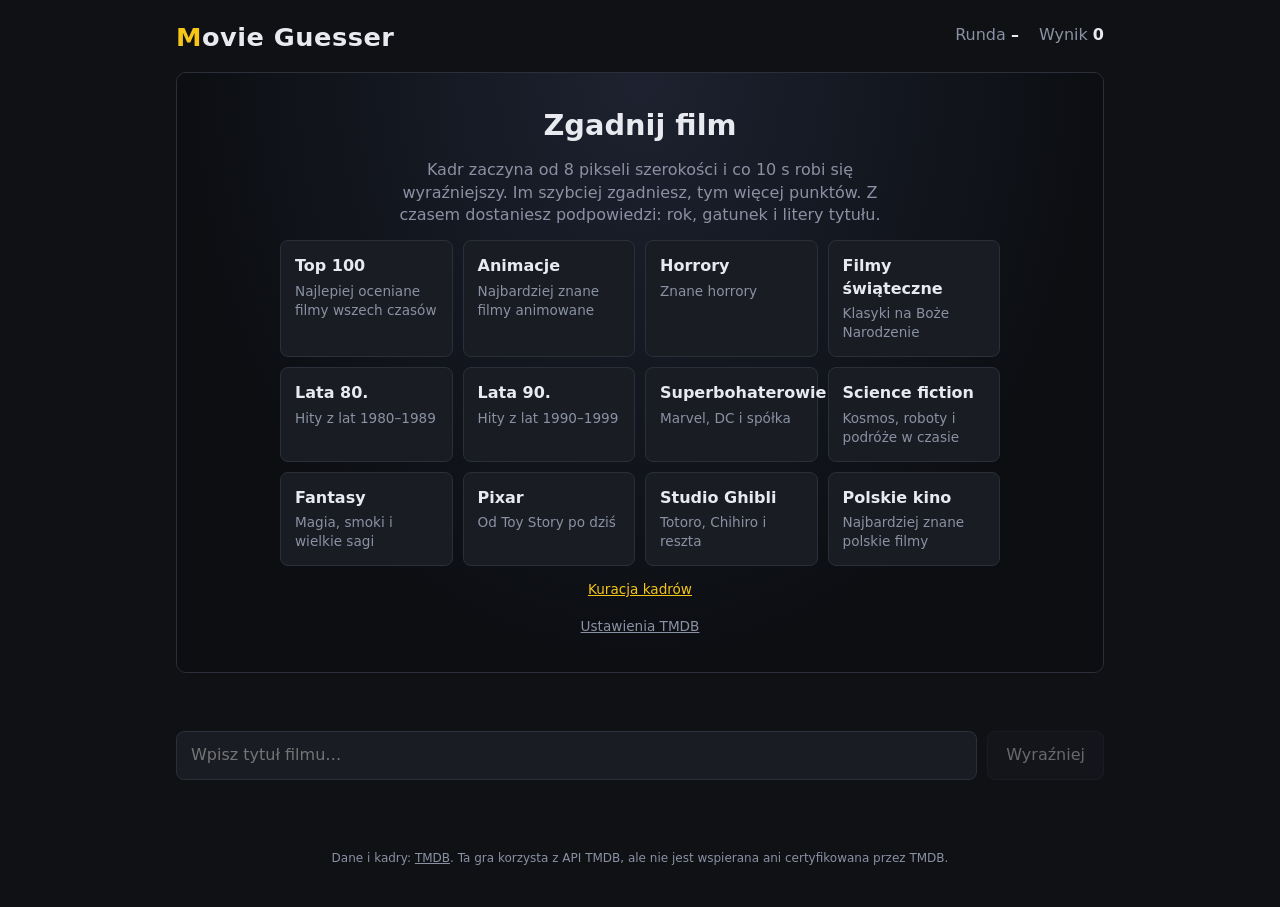
<file: index.html>
<!doctype html>
<html lang="pl">
<head>
  <meta charset="utf-8">
  <meta name="viewport" content="width=device-width, initial-scale=1">
  <title>Movie Guesser</title>
  <link rel="icon" href="data:image/svg+xml,%3Csvg xmlns='http://www.w3.org/2000/svg' viewBox='0 0 4 4'%3E%3Crect width='4' height='4' fill='%230f1115'/%3E%3Crect x='1' y='0' width='1' height='1' fill='%23f5c518'/%3E%3Crect x='2' y='1' width='1' height='1' fill='%23f5c518'/%3E%3Crect x='0' y='2' width='1' height='1' fill='%233ecf8e'/%3E%3Crect x='3' y='3' width='1' height='1' fill='%23ff5c5c'/%3E%3Crect x='1' y='2' width='2' height='1' fill='%238a91a3'/%3E%3C/svg%3E">
  <link rel="stylesheet" href="style.css">
</head>
<body>
  <main class="app">
    <header class="top">
      <h1>Movie Guesser</h1>
      <div class="stats">
        <span id="cat"></span>
        <span>Runda <b id="round">–</b></span>
        <span>Wynik <b id="score">0</b></span>
      </div>
    </header>

    <section class="stage menu">
      <canvas id="screen" width="960" height="540"></canvas>
      <canvas id="ghost" aria-hidden="true"></canvas>
      <div class="overlay" id="overlay"></div>
      <div class="level">
        <div class="level-bar"><div id="level-fill"></div></div>
        <span id="level-label"></span>
      </div>
    </section>

    <ul class="hints" id="hints"></ul>

    <section class="guess" id="guess-area">
      <div class="combo">
        <input id="guess" type="text" autocomplete="off" spellcheck="false"
               placeholder="Wpisz tytuł filmu…" aria-autocomplete="list" aria-controls="suggestions">
        <ul id="suggestions" role="listbox" hidden></ul>
      </div>
      <button id="skip" type="button" title="Przejdź od razu do wyraźniejszego obrazu (mniej punktów)">Wyraźniej</button>
    </section>

    <p class="feedback" id="feedback"></p>
    <ul class="history" id="history"></ul>

    <footer class="credit">
      Dane i kadry: <a href="https://www.themoviedb.org/" target="_blank" rel="noopener">TMDB</a>.
      Ta gra korzysta z API TMDB, ale nie jest wspierana ani certyfikowana przez TMDB.
    </footer>
  </main>

  <script src="config.js"></script>
  <script src="tmdb.js"></script>
  <script src="categories.js"></script>
  <script src="movies.js"></script>
  <script src="game.js"></script>
</body>
</html>
</file>
<file: style.css>
:root {
  --bg: #0f1115;
  --panel: #191c23;
  --line: #2a2f3a;
  --text: #e8eaf0;
  --muted: #8a91a3;
  --accent: #f5c518;
  --good: #3ecf8e;
  --bad: #ff5c5c;
}

* { box-sizing: border-box; }

body {
  margin: 0;
  min-height: 100vh;
  background: var(--bg);
  color: var(--text);
  font: 16px/1.4 system-ui, -apple-system, "Segoe UI", Roboto, sans-serif;
}

.app {
  max-width: 960px;
  margin: 0 auto;
  padding: 20px 16px 40px;
}

.top {
  display: flex;
  align-items: baseline;
  justify-content: space-between;
  gap: 12px;
  margin-bottom: 16px;
}

h1 {
  margin: 0;
  font-size: 1.6rem;
  letter-spacing: .02em;
}
h1::first-letter { color: var(--accent); }

.stats { display: flex; gap: 20px; color: var(--muted); }
.stats b { color: var(--text); font-variant-numeric: tabular-nums; }

.stage {
  position: relative;
  background: #000;
  border: 1px solid var(--line);
  border-radius: 10px;
  overflow: hidden;
}

canvas {
  display: block;
  width: 100%;
  height: auto;
  image-rendering: pixelated;
}

.overlay {
  position: absolute;
  inset: 0;
  display: none;
  flex-direction: column;
  align-items: center;
  justify-content: center;
  gap: 14px;
  padding: 20px;
  text-align: center;
  background: rgba(10, 12, 16, .82);
}
.overlay.show { display: flex; }
.overlay h2 { margin: 0; font-size: 1.8rem; }
.overlay p { margin: 0; color: var(--muted); max-width: 520px; }
.overlay code { color: var(--accent); }

.level {
  position: absolute;
  left: 12px;
  right: 12px;
  bottom: 10px;
  display: flex;
  align-items: center;
  gap: 10px;
  font-size: .8rem;
  color: #fff;
  text-shadow: 0 1px 2px #000;
}
.level-bar {
  flex: 1;
  height: 6px;
  background: rgba(255, 255, 255, .2);
  border-radius: 3px;
  overflow: hidden;
}
#level-fill {
  height: 100%;
  width: 0;
  background: var(--accent);
  transition: width .2s linear;
}

.guess {
  display: flex;
  gap: 10px;
  margin-top: 16px;
}

.combo { position: relative; flex: 1; }

input, button {
  font: inherit;
  color: var(--text);
  border-radius: 8px;
  border: 1px solid var(--line);
}

input {
  width: 100%;
  padding: 12px 14px;
  background: var(--panel);
  outline: none;
}
input:focus { border-color: var(--accent); }

button {
  padding: 12px 18px;
  background: var(--panel);
  cursor: pointer;
  white-space: nowrap;
}
button:hover { border-color: var(--accent); }
button.primary {
  background: var(--accent);
  border-color: var(--accent);
  color: #111;
  font-weight: 600;
}
button:disabled { opacity: .4; cursor: default; }

#suggestions {
  position: absolute;
  left: 0;
  right: 0;
  bottom: calc(100% + 6px);
  z-index: 5;
  margin: 0;
  padding: 4px;
  list-style: none;
  max-height: 280px;
  overflow-y: auto;
  background: var(--panel);
  border: 1px solid var(--line);
  border-radius: 8px;
  box-shadow: 0 -8px 24px rgba(0, 0, 0, .4);
}
#suggestions li {
  padding: 8px 10px;
  border-radius: 6px;
  cursor: pointer;
}
#suggestions li.active, #suggestions li:hover { background: #262b36; }
#suggestions .year { color: var(--muted); margin-left: 6px; }
#suggestions mark { background: none; color: var(--accent); }

.feedback { min-height: 1.4em; margin: 12px 2px 0; color: var(--muted); }
.feedback.good { color: var(--good); }
.feedback.bad { color: var(--bad); }

.history {
  display: flex;
  flex-wrap: wrap;
  gap: 6px;
  margin: 8px 0 0;
  padding: 0;
  list-style: none;
}
.history li {
  padding: 4px 10px;
  border-radius: 999px;
  font-size: .85rem;
  background: rgba(255, 92, 92, .12);
  color: var(--bad);
  text-decoration: line-through;
}

@media (max-width: 560px) {
  .top { flex-direction: column; align-items: flex-start; }
  .guess { flex-direction: column; }
}
.level[hidden] { display: none; }

.overlay.reveal {
  justify-content: flex-end;
  background: linear-gradient(transparent 35%, rgba(10, 12, 16, .92));
}
.overlay a { color: var(--accent); }
.overlay .small { font-size: .85rem; }
.overlay .error { color: var(--bad); }

.key-form {
  display: flex;
  gap: 8px;
  width: 100%;
  max-width: 460px;
}
.key-form input { flex: 1; }

button.link {
  padding: 4px;
  border: none;
  background: none;
  color: var(--muted);
  text-decoration: underline;
  font-size: .85rem;
}
button.link:hover { color: var(--text); }


.categories {
  display: grid;
  grid-template-columns: repeat(auto-fit, minmax(170px, 1fr));
  gap: 10px;
  width: 100%;
  max-width: 720px;
}
.category {
  display: flex;
  flex-direction: column;
  gap: 4px;
  padding: 14px;
  text-align: left;
  white-space: normal;
}
.category span { color: var(--muted); font-size: .85rem; }

/* ---- ekran menu: nakładka zamiast obrazu ---- */
.stage { transition: box-shadow .3s, border-color .3s; }
.stage.menu canvas, .stage.menu .level { display: none; }
.stage.menu .overlay {
  position: static;
  min-height: 420px;
  padding: 32px 20px;
  background: radial-gradient(ellipse at top, #1d2230, #0c0e12 70%);
}
.overlay.cover { background: rgba(10, 12, 16, .92); }
.stage.won { border-color: var(--good); box-shadow: 0 0 0 1px var(--good), 0 0 40px rgba(62, 207, 142, .25); }
.stage.lost { border-color: var(--bad); }

#ghost {
  position: absolute;
  inset: 0;
  width: 100%;
  height: 100%;
  opacity: 0;
  transition: opacity .45s ease;
  pointer-events: none;
}

.overlay h2.good { color: var(--good); }
.overlay.reveal p span { color: var(--muted); font-size: .9rem; }
.streak { color: var(--accent) !important; font-weight: 600; }
.record { color: var(--accent) !important; font-weight: 700; }
.final { font-size: 1.1rem; }
.final b { color: var(--text); font-size: 1.5rem; }
.category i { color: var(--accent); font-size: .8rem; font-style: normal; }
.category:hover { transform: translateY(-2px); }
.category { transition: transform .15s, border-color .15s; }

.actions { display: flex; flex-wrap: wrap; justify-content: center; gap: 8px; }

.summary {
  display: grid;
  grid-template-columns: repeat(2, minmax(0, 1fr));
  gap: 4px 18px;
  width: 100%;
  max-width: 640px;
  margin: 0;
  padding: 0;
  list-style: none;
  text-align: left;
  font-size: .9rem;
}
.summary li {
  display: flex;
  justify-content: space-between;
  gap: 10px;
  padding: 5px 10px;
  border-radius: 6px;
  border-left: 3px solid var(--bad);
  background: rgba(255, 255, 255, .03);
}
.summary li.hit { border-left-color: var(--good); }
.summary span { overflow: hidden; text-overflow: ellipsis; white-space: nowrap; }
.summary i { color: var(--muted); font-style: normal; }
.summary .hit b { color: var(--good); }
.summary .miss b { color: var(--muted); }

/* ---- podpowiedzi ---- */
.hints {
  display: flex;
  flex-wrap: wrap;
  gap: 8px;
  min-height: 34px;
  margin: 12px 0 0;
  padding: 0;
  list-style: none;
}
.hints li {
  display: flex;
  align-items: baseline;
  gap: 8px;
  padding: 6px 12px;
  border: 1px dashed var(--line);
  border-radius: 999px;
  font-size: .85rem;
  color: var(--muted);
}
.hints li.open {
  border-style: solid;
  border-color: var(--accent);
  animation: pop .35s ease;
}
.hints li.open b { color: var(--text); }
.hints i { font-style: normal; opacity: .7; }
.hints .mono { font-family: ui-monospace, Consolas, monospace; letter-spacing: .12em; }
.guess { margin-top: 12px; }

@keyframes pop {
  0% { transform: scale(.9); }
  60% { transform: scale(1.06); }
  100% { transform: scale(1); }
}
@keyframes shake {
  20%, 60% { transform: translateX(-5px); }
  40%, 80% { transform: translateX(5px); }
}
input.shake { animation: shake .3s; border-color: var(--bad); }

.stats #cat { color: var(--accent); }
.credit { margin-top: 28px; font-size: .75rem; color: var(--muted); text-align: center; }
.credit a { color: inherit; }

@media (max-width: 560px) {
  .summary { grid-template-columns: 1fr; }
  .stage.menu .overlay { min-height: 360px; padding: 24px 14px; }
  .stats { flex-wrap: wrap; gap: 6px 16px; }
}
@media (prefers-reduced-motion: reduce) {
  #ghost, .hints li.open, input.shake, .category { transition: none; animation: none; }
}
</file>
